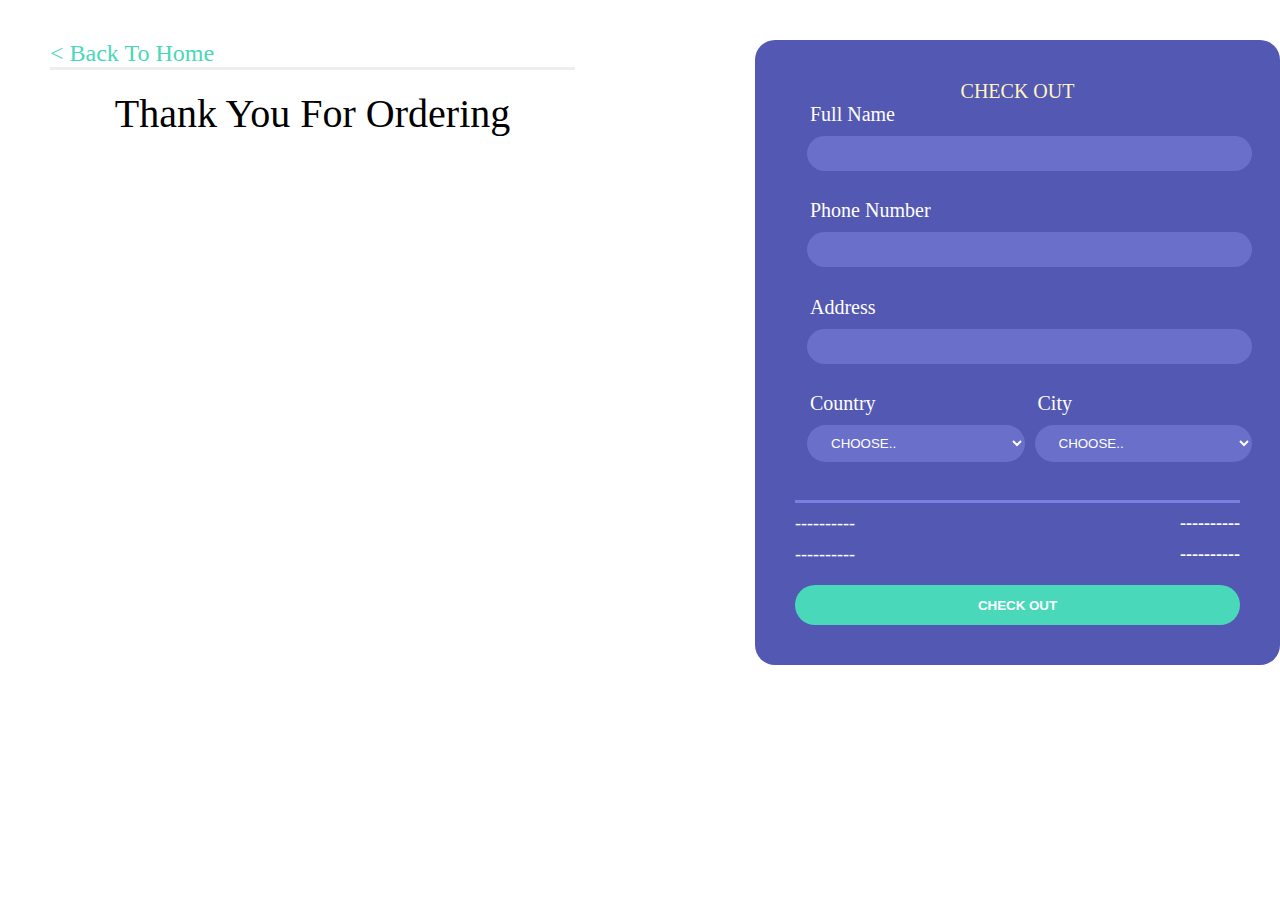
<file: DinoEspresso Web/index.html>
<!DOCTYPE html>
<html lang="en">
<head>
    <meta charset="utf-8">
        <meta name="viewport" content="width=device-width, initial-scale=1.0">
        <link rel="stylesheet" href="style.css" />
        <title>Check Out</title>
        <link
        rel="icon"
        href="./dino img/Web capture_6-8-2023_142615_looka.com.jpeg"
        type="image/x-icon"
      />
</head>
<body>
    <div class="container">
        <div class="checkoutLayout">
               <div class="returnCart">
                    <a id="kk0" href="./Dino Espresso Coffee shop website.html">< Back To Home</a>
                    <h1 id="pp0">Thank You For Ordering</h1>
                    
                </div>
            
             <div class="right">
                <h1>CHECK OUT</h1>
                <div class="form">
                    <div class="group">
                        <label for="">Full Name</label>
                        <input type="text" name="" id="">
                    </div>
                    <div class="group">
                        <label for="">Phone Number</label>
                        <input type="text" name="" id="">
                    </div>
                    <div class="group">
                        <label for="">Address</label>
                        <input type="text" name="" id="">
                    </div>
                    <div class="group">
                        <label for="">Country</label>
                        <select name="" id="">
                            <option value="">Choose..</option>
                            <option value="Myanmar">Myanmar</option>
                        </select>
                    </div>
                    <div class="group">
                        <label for="">City</label>
                        <select name="" id="">
                            <option value="">Choose..</option>
                            <option value="Yangon">Yangon</option>
                        </select>
                    </div>
                </div>
                <div class="return">
                    <div class="row">
                        <div>----------</div>
                        <div class="totalQuantity">----------</div>
                    </div>
                    <div class="row">
                        <div>----------</div>
                        <div class="totalPrice">----------</div>
                    </div>
                </div>
                <button class="buttonCheckout">CHECK OUT</button>
                <a href="./public/success.html"></a>
             </div>
        </div>
    </div>




    <script src="./dino js/script2.js"></script>
</body>
</html>
</file>
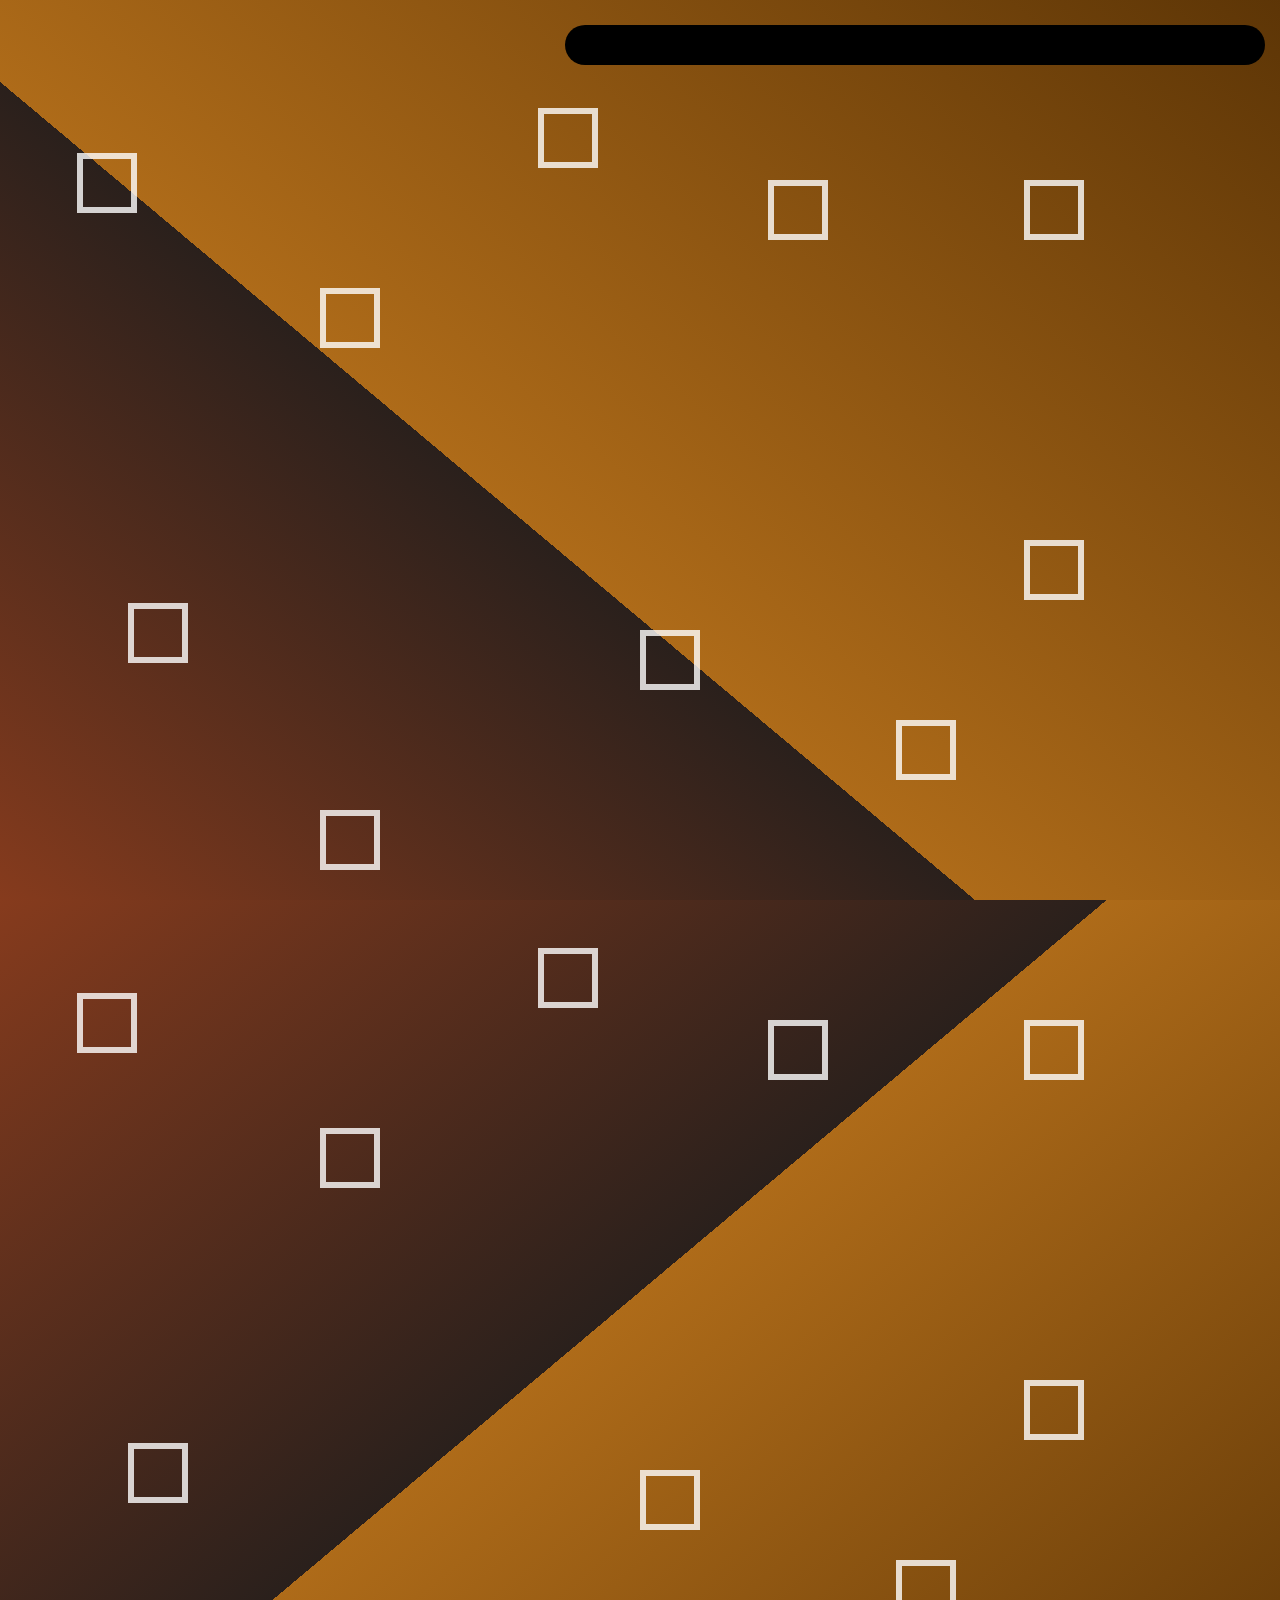
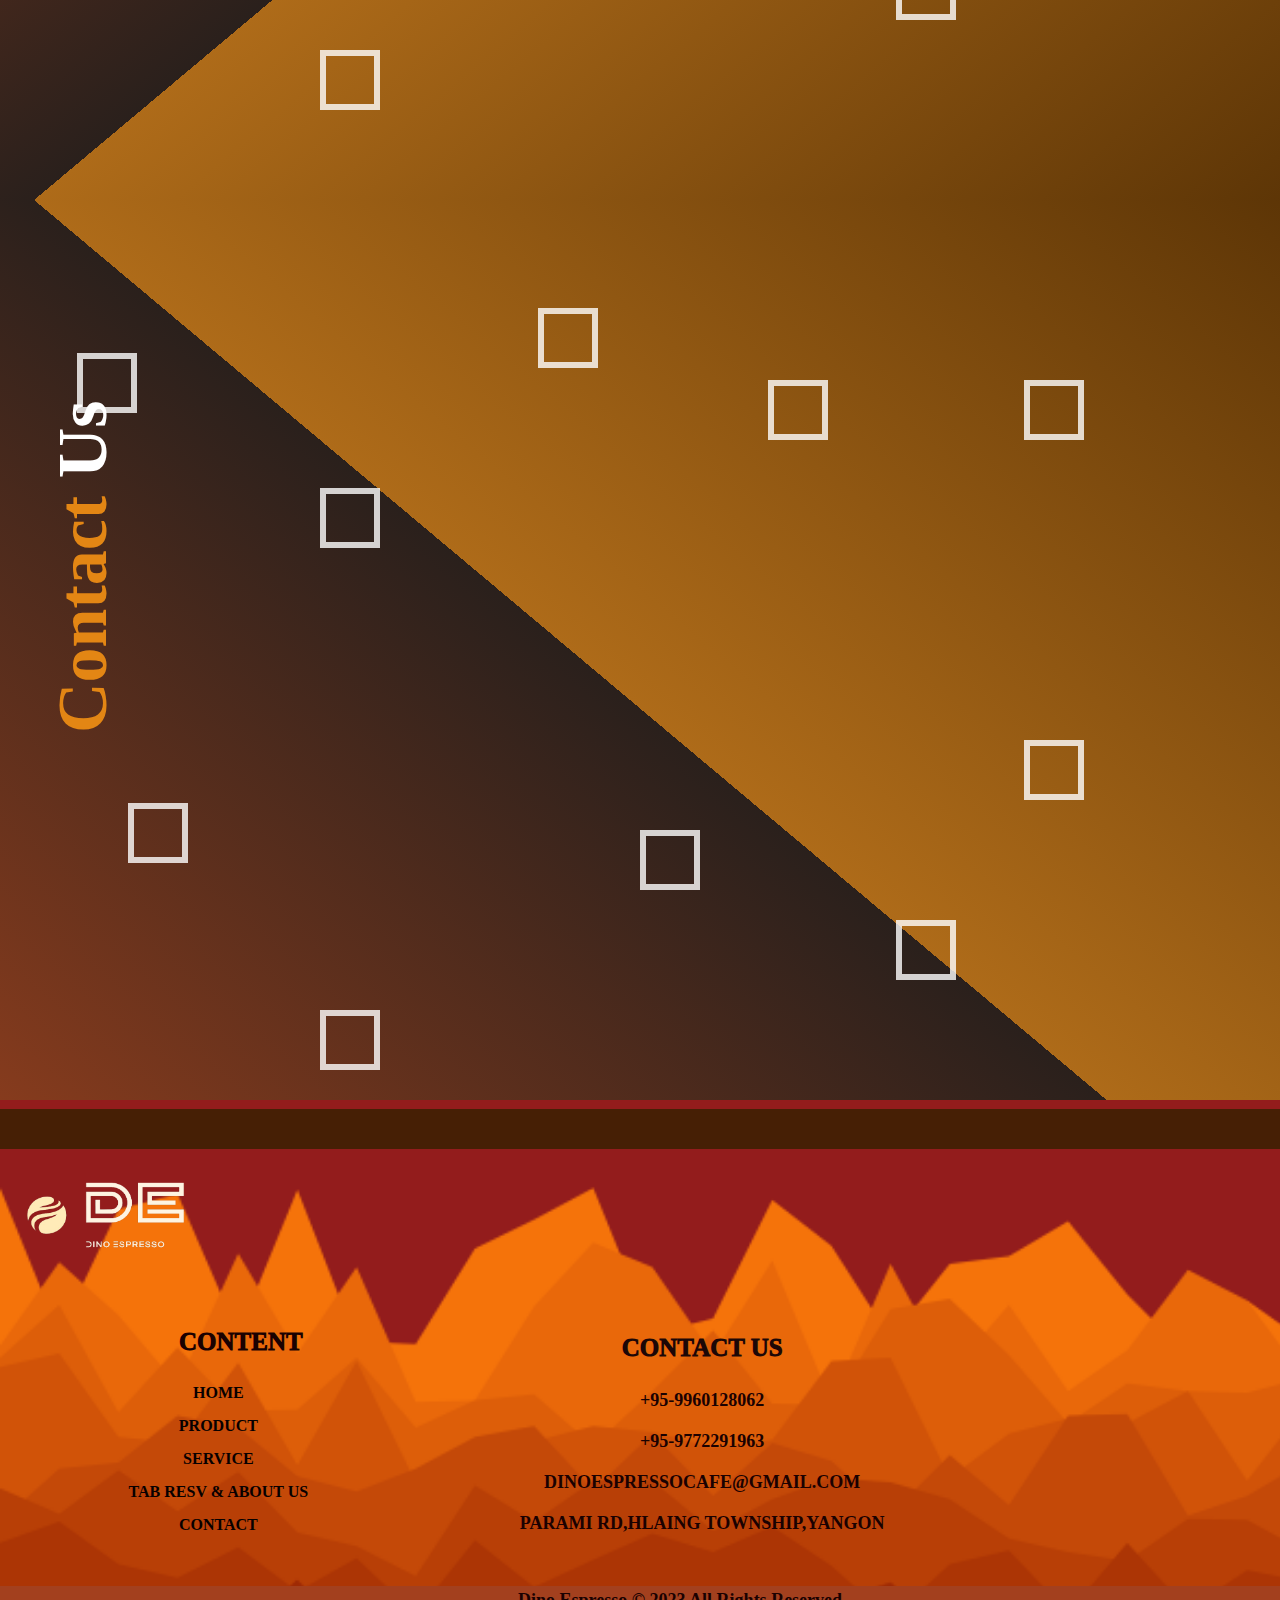
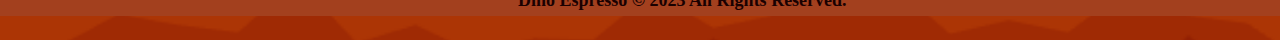
<file: DinoEspresso Web/Dino Espresso Coffee shop website.html>
<!DOCTYPE html>
<html lang="en">
  <head>
    <meta charset="UTF-8" />
    <meta http-equiv="X-UA-Compatible" content="IE=edge" />
    <meta name="viewport" content="width=device-width, initial-scale=1.0" />
    <title>Dino Espresso</title>
    <!-- add icon link -->
    <link
      rel="icon"
      href="./dino img/Web capture_6-8-2023_142615_looka.com.jpeg"
      type="image/x-icon"
    />
    <!-- font awsome cdn link -->
    <link
      rel="stylesheet"
      href="https://cdnjs.cloudflare.com/ajax/libs/font-awesome/6.0.0/css/all.min.css"
    />
    <!-- custom css file link  -->
    <link rel="stylesheet" href="./style.css" />
  </head>
  <body>
    <!-- header section starts -->
    <img class="logom" src="./dino img/logo.png - Copy.png" />
    <header class="header">
      <nav class="navbar">
        <div id="close" class="fas fa-times"></div>

        <a onclick="m();" href="#home" class="nav_item">Home</a>
        <a onclick="mm();" href="./public/index.html" class="nav_item">Product</a>
        <a onclick="mmm();" href="./Product.html" class="nav_item">Menu</a>
        <a onclick="mmmm();" href="#aboutus" class="nav_item">Tab-Reserv & About Us</a>
        <a onclick="mmmmm();"href="#contact" class="nav_item">Contact</a>
        <script src="https://cdn.lordicon.com/bhenfmcm.js"></script>
      </nav>

      <!-- <div class="containerr">
        <header> 
        <div class="shopping">
            <img src="images/shopcart.svg" >
            <span class="totalQuantity">0</span>
          </div>
       </header>
      <div class="listProduct"></div>
    </div> -->
      

      <div id="menu" class="fas fa-bars"></div>
    </header>
    <!-- <div class="card-bod">

  
    <div class="cart">
      <h1>CART</h1>
      <div class="listCart">
         <div class="item">
           <img src="images/produ-1.jpeg">
           <div class="content">
             <div class="name">Product Name</div>
             <div class="price">12000 MMK</div>
           </div>
           <div class="quantity">
              <button>-</button>
              <span class="value">3</span>
              <button>+</button>
           </div>
         </div>
      </div>
      <div class="buttons">
        <div class="close">CLOSE</div>
        <div class="checkout">
          <a href="checkout.html">CHECK OUT</a>
        </div>
      </div>
    </div> 
  </div>-->

    <!-- header section ends -->

    <!-- home section starts -->

    <section class="home" id="home">
      <div class="content">
        <h1 class="title"><span> rise</span> & <span> sip</span></h1>
        <p class="description">
          " It's just not coffee , It's Lifestyle flows like blood in our veins.
          "
        </p>
        <p id="ere">Opening Hour [ 8:00 AM ~ 9:00 PM ] </p>
        
        <br />
        <!-- <a onclick="mm();" href="#product" class="btn">get started</a> -->
      </div>

      <div class="image">
        <img src="./dino img/home.png" data-speed="-3" class="mover" />
      </div>

      <a id="scroll-btn"></a>
      <div class="box">
        <div></div>
        <div></div>
        <div></div>
        <div></div>
        <div></div>
        <div></div>
        <div></div>
        <div></div>
        <div></div>
        <div></div>
      </div>
    </section>

    <!-- home section ends -->

    <!-- Product section starts -->

    <!-- <section class="product" id="product">
      <h1 id="xcc">Recommended <span>Products</span> From <span>Us</span></h1>

      <div class="slider">
        <div class="slide-images">
          <input type="radio" name="slide" id="img1" checked />
          <input type="radio" name="slide" id="img2" />
          <input type="radio" name="slide" id="img3" />
          
            <img src="images/image-01.jpg " class="m1" alt="img1" />
            

            <img src=" images/image-02.jpg" class="m2" alt="img2" />
            

            <img src=" images/image-03.jpg" class="m3" alt="img3" />
            

        </div>
        <div class="dots">
          <label for="img1"></label>
          <label for="img2"></label>
          <label for="img3"></label>
          <script src="https://cdn.lordicon.com/bhenfmcm.js"></script>
        </div>
      </div>
      <div id="arrow">
        <h1 id="arrow-label">
          Click the dots to see products
          <lord-icon
            src="https://cdn.lordicon.com/zmkotitn.json"
            trigger="loop"
            delay="100"
            colors="primary:#ffffff"
            style="width: 40px; height: 40px"
            id="arrowm"
          >
          </lord-icon>
        </h1>
      </div>
       
      <div class="avsd">
        <div>
          <img id="oop" src="images/produ-1.jpeg">
          <button id="btnio">12000-MMK<br>[ Add to Cart ]</button>
        </div>
        <div>  
          <img id="oop" src="images/produ-2.jpeg">
          <button id="btnio">9500-MMK<br>[ Add to Cart ]</button>
        </div>
        <div> 
          <img id="oop" src="images/produ-7.jpeg">
          <button id="btnio">11500-MMK<br>[ Add to Cart ]</button>
        </div>
      </div>

      <div class="avsd2">   
        <div> 
          <img id="oop2" src="images/produ-4.jpeg">
          <button id="btnio">8500-MMK<br>[ Add to Cart ]</button>
        </div>
        <div>
          <img id="oop2" src="images/produ-5.jpeg">
          <button id="btnio">11500-MMK<br>[ Add to Cart ]</button>
        </div>
        <div>
          <img id="oop2" src="images/produ-6.jpeg">
          <button id="btnio">10000-MMK<br>[ Add to Cart ]</button>
        </div>
      </div>


      <div class="box2">
        <div></div>
        <div></div>
        <div></div>
        <div></div>
        <div></div>
        <div></div>
        <div></div>
        <div></div>
        <div></div>
        <div></div>
      </div>


  

    </section> -->

    <!-- Product section ends -->

    <!-- Menu section starts -->
<!-- 
    <section class="menuf" id="menuf">

      <h1 id="mana"><span>Dino </span>Espresso's<span> Menu</span></h1>
      

      <div class="mana-co1">
      <div id="qq1"><img src="images/americano.png" height="100px" weight="100px"> <p id="mana-info"> ----- Americano <span id="avv">[ 3500mmk ]</span></p><button id="kll">Add to cart</button></div>
      <div id="qq2"><img src= "images/latte-macchiato.png" height="100px" weight="100px"><p id="mana-info">----- Latte <span id="avv">[ 3700mmk ]</span></p><button id="kll">Add to cart</button></div>
      <div id="qq3"><img src="images/espresso.png" height="100px" weight="100px"><p id="mana-info"> ----- Espresso <span id="avv">[ 3200mmk ]</span></p><button id="kll">Add to cart</button></div>
      <div id="qq4"><img src="images/tea-cup.png" height="100px" weight="100px"><p id="mana-info"> ----- Tea <span id="avv">[ 2000mmk ]</span></p><button id="kll">Add to cart</button></div>
      <div id="qq5"><img src="images/ice-coffee.png" height="100px" weight="100px"><p id="mana-info"> ----- Iced Coffee <span id="avv">[ 2500mmk ]</span></p><button id="kll">Add to cart</button></div>
      </div>
      <div class="mana-co2">
      <div id="qq6"><button id="kll">Add to cart</button><p id="mana-info"><span id="avv">[ 4000mmk ] </span>Irish Coffee ----- </p><img src="images/irish-coffee.png" height="100px" weight="100px"></div>
      <div id="qq7"><button id="kll">Add to cart</button><p id="mana-info"><span id="avv">[ 3500mmk ] </span>Cuppuccino ----- </p>  <img src="images/cappuccino.png" height="100px" weight="100px"></div>
      <div id="qq8"><button id="kll">Add to cart</button><p id="mana-info"><span id="avv">[ 3700mmk ] </span>Frappe ----- </p>      <img src= "images/frappe.png" height="100px" weight="100px"></div>
      <div id="qq9"><button id="kll">Add to cart</button><p id="mana-info"><span id="avv">[ 3000mmk ] </span>Smoothie ----- </p>    <img src="images/smoothie.png"  height="100px" weight="100px"></div>
      <div id="qq10"><button id="kll">Add to cart</button><p id="mana-info"><span id="avv">[ 3500mmk ] </span>Mocha ----- </p>      <img src="images/mocha.png"  height="100px" weight="100px"></div>
      </div>


      

      <div class="box3">
        <div></div>
        <div></div>
        <div></div>
        <div></div>
        <div></div>
        <div></div>
        <div></div>
        <div></div>
        <div></div>
        <div></div>
      </div>
    </section> -->

    <!--Menu section ends-->
  
      
    <!--About us section starts-->

    <secton class="aboutus" id="aboutus">
        
        <h2 id="bruh"><span>An</span> Interesting Story <span>About Us</span> </h2>
        <div class="stre">
        <h3 id="bkb">Background</h3><br>

        <p id="story">Dino Espresso is a chained premium coffee shop.<br><br>
          It supplies quality products and provide excellent service to its customers, and is steered by dedicated team to continuously achieve the organizational Vision and Mission.
        </p><br><br><br>

        <h3 id="bkb">Vision</h3><br>
        <p id="story">To position ourselves as a premier coffee shop chain with a global presence</p><br><br><br>

        <h3 id="bkb">Mission</h3><br>
        <p id="story">To continuously grow through innovation and dedication to excellence. Dino Espersso is committed to always deliver a premium cafe experience.</p>
       </div>
        <img id="bro" src="./dino img/Coffee shop-bro.png" height="400px" width="400px">


        <h1 id="monoco">Book a table</h1>
        <div id="container">
        <form id="alll">
        <div id="n1">
          &nbsp;&nbsp;&nbsp;No of Guests:
          <select value="no">
          <option value="no1"> 1</option>
          <option value="no1"> 2</option>
          <option value="no1"> 3</option>
          <option value="no1"> 4</option>
          <option value="no1"> 6</option>
          <option value="no1"> 8</option>
          <option value="no1"> 10</option></select>
          <select value="Select Hour">
          <option value="no1">8:00  am</option>
          <option value="no1">9:00  am</option>
          <option value="no1">10:00 am</option>
          <option value="no1">11:00 am</option>  
          <option value="no1">12:00 am</option>
          <option value="no1">1:00  pm</option>
          <option value="no1">2:00  pm</option>
          <option value="no1">3:00  pm</option>
          <option value="no1">4:00  pm</option>
          <option value="no1">5:00  pm</option>
          <option value="no1">6:00  pm</option>  
          <option value="no1">7:00  pm</option>
          <option value="no1">8:00  pm</option>
          <option value="no1">9:00  pm</option>
        </select>
        </div>
        <div id="n2">
          <input type="text" placeholder=" First Name -" >&nbsp;&nbsp;
          <input type="text" placeholder=" Last Name -" >
        </div>
        <div id="n3">
          <input type="email" name="email1" id="em1" placeholder=" Email -" required>&nbsp;&nbsp;
           
          <input type="date" name="myDate" id="myDate" placeholder="Choose a date">
          
        </div>
        <div id="n4">
          <input type="tel" name="tel1" id="te1" required placeholder=" Ph no -">
          <i class='bx bx-mobile'></i>
          <br><br>
          <textarea name="area3" id="area1" rows="5" cols="20" placeholder=" Any Special Requests -"></textarea><br>
          <div id="n6">
          <input type="submit" value=" RESERVE " id="lll">
          </div>
        </div>
        </form>
        </div>
        


      <div class="box2">
        <div></div>
        <div></div>
        <div></div>
        <div></div>
        <div></div>
        <div></div>
        <div></div>
        <div></div>
        <div></div>
        <div></div>
      </div>




    </secton>

    <!-- About Us section ends -->

    <!--Contact section starts-->
    
    <section class="contact" id="contact">


    <h1 id="cvsf">Contact <span>Us</span></h1>


    <div class="box3">
      <div></div>
      <div></div>
      <div></div>
      <div></div>
      <div></div>
      <div></div>
      <div></div>
      <div></div>
      <div></div>
      <div></div>
    </div>
    
    <iframe src="https://www.google.com/maps/embed?pb=!1m18!1m12!1m3!1d47742112.62850609!2d58.29646145!3d43.
              084603200000004!2m3!1f0!2f0!3f0!3m2!1i1024!2i768!4f13.1!3m3!1m2!1s0x30c1936f625d4ba7%3A0x9676670831769962!2sUniversity%20of%20Information%20Technology(UIT)
              !5e0!3m2!1sen!2smm!4v1693005837073!5m2!1sen!2smm" width="600" height="450" style="border:0;"
               allowfullscreen="" loading="lazy" referrerpolicy="no-referrer-when-downgrade" id="mapx"></iframe>

               <div id="numv">
                    <h2>CONATACT RIGHT NOW</h2>
                    <ul>
                      <li><script src="https://cdn.lordicon.com/bhenfmcm.js"></script>
                        <lord-icon id="mcon"
                            src="https://cdn.lordicon.com/avkeowsl.json"
                            trigger="loop"
                            delay="100"
                            colors="primary:#f9c9c0,secondary:#ebe6ef"
                            style="width:50px;height:50px">
                        </lord-icon><a id="ccf" href="tel:+95 099 60128062 ">+95-09960128062</a></li>
                      <li><script src="https://cdn.lordicon.com/bhenfmcm.js"></script>
                        <lord-icon id="mcon"
                            src="https://cdn.lordicon.com/avkeowsl.json"
                            trigger="loop"
                            delay="100"
                            colors="primary:#f9c9c0,secondary:#ebe6ef"
                            style="width:50px;height:50px">
                        </lord-icon><a id="ccf" href="tel:+95 097 2291963 ">+95-09772291963</a></li>
                      <li><script src="https://cdn.lordicon.com/bhenfmcm.js"></script>
                        <lord-icon id="mcon"
                            src="https://cdn.lordicon.com/iepbfivp.json"
                            trigger="loop"
                            delay="100"
                            colors="primary:#121331,secondary:#4bb3fd,tertiary:#ebe6ef"
                            style="width:50px;height:50px">
                        </lord-icon><a id="ccf" href="mailto:Dinoespressocafe@gmail.com ">DinoEspressoCafe@gmail.com</a></li>
                      <li><script src="https://cdn.lordicon.com/bhenfmcm.js"></script>
                        <lord-icon id="mcon"
                            src="https://cdn.lordicon.com/oaflahpk.json"
                            trigger="loop"
                            delay="100"
                            colors="primary:#4bb3fd"
                            style="width:50px;height:50px">
                        </lord-icon><p id="ccf2">Parami Rd,Hlaing Township,Yangon</p></li>
                    </ul>

               </div>


    
                <form id="form-mai" action="mailto:Dinoespressocafe@gmail.com">

                  <input type="email" name="email1"  id="mkj" placeholder=" Email -" required ><br>
                  <textarea name="area" id="area" rows="10" cols="80" placeholder=" Message -"></textarea>
                  <input type="submit" value=" FEEDBACk " id="mkj2">
                        
                </form>
            


  </section>
    <!--contact section ends-->

    <!--footer section starts-->
        
  <footer class="footer">

      <div class="rect"></div>
       
      <a href="#home"><img src="./dino img/logo.png - Copy.png" id="carl"></a>
       
      <div class="social-med"> 
      <p>Social Media</p><br>
      <a href="https://www.facebook.com"><img src="./dino img/facebook (1).png"></a> 
      <a href="https://www.instagram.com"><img src="./dino img/instagram.png"></a>
      <a href="https://www.twitter.com"><img src="./dino img/twitter.png"></a>
      </div>

      <div class="foot">
        <p>Dino Espresso &copy; 2023 All rights reserved.</p>
      </div>
      
      <div id="foot-s">
      <p id="foot-title">CONTENT</p>
      <ul>
         <li>
          <a href="#home">HOME</a>
         </li>
         <li>
          <a href="./public/index.html">PRODUCT</a>
         </li>
         <li>
          <a href="./Product.html">SERVICE</a>
         </li>
         <li>
          <a href="#aboutus">TAB RESV & ABOUT US</a>
         </li>
         <li>
          <a href="#contact">CONTACT</a>
         </li>

      </ul>
     </div>
    <div id="numvbb">
      <p id="foot-title2">CONTACT US</p>
      <ul>
        <li><a href="tel:+95 996 012 8062 ">+95-9960128062</a></li>
        <li><a href="tel:+95 977 229 1963 ">+95-9772291963</a></li>
        <li><a href="mailto:Dinoespressocafe@gmail.com ">DINOESPRESSOCAFE@GMAIL.COM</a></li>
        <li><p>PARAMI RD,HLAING TOWNSHIP,YANGON</p></li>
      </ul>

     </div> 
      
  </footer>
    <!--footer section ends-->


    <!-- GSAP CDN Link -->
    <script src="https://cdnjs.cloudflare.com/ajax/libs/gsap/3.5.1/gsap.min.js"></script>

    <!-- Custom js file -->
    <script src="./dino js/script.js"></script>
  </body>
</html>
</file>
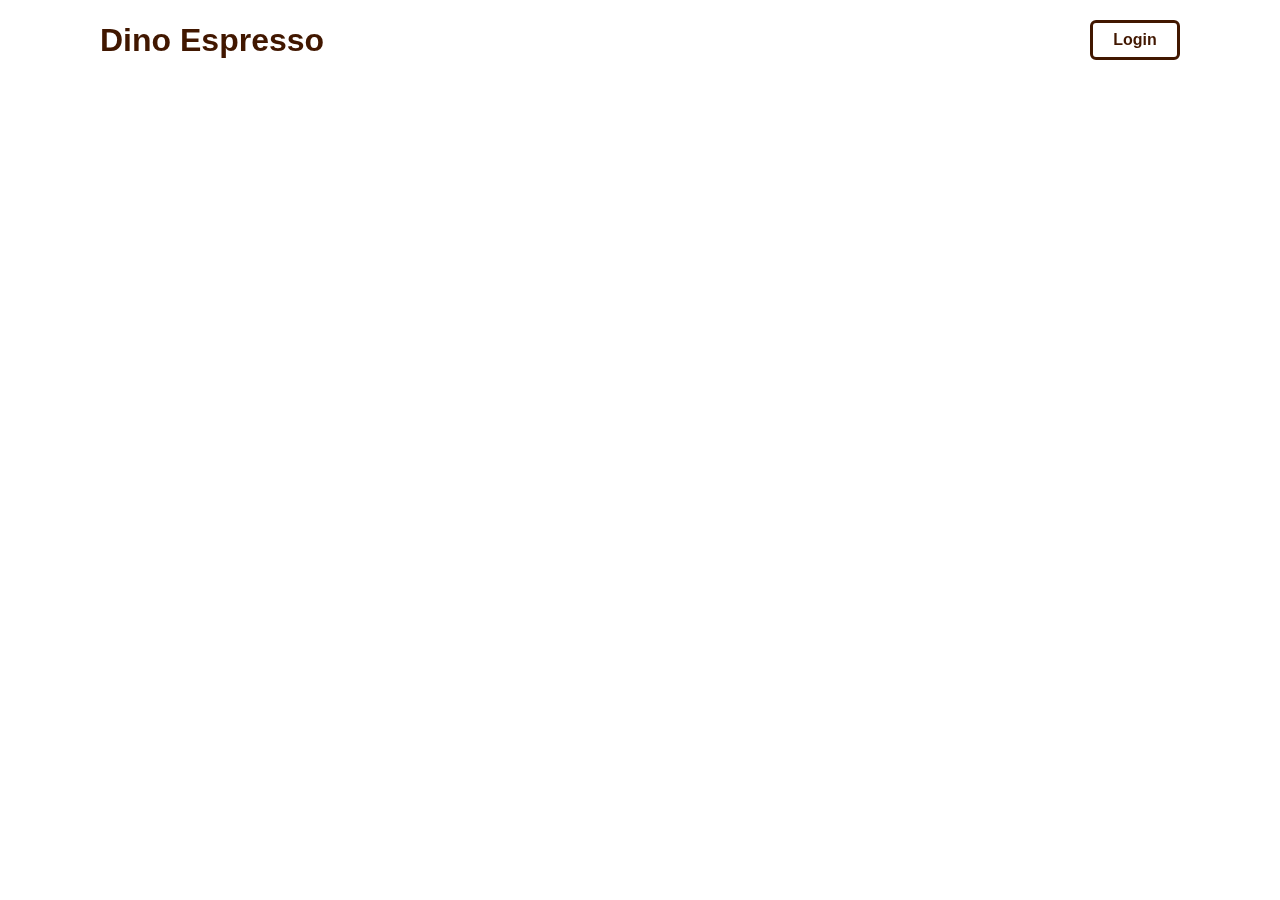
<file: DinoEspresso Web/CoffeeLogin/Coffee.html>
<!DOCTYPE html>
<html lang="en">
<head>
    <meta charset="UTF-8">
    <meta name="viewport" content="width=device-width, initial-scale=1.0">
    <link rel="stylesheet" href="https://cdnjs.cloudflare.com/ajax/libs/font-awesome/6.4.0/css/all.min.css" 
        integrity="sha512-iecdLmaskl7CVkqkXNQ/ZH/XLlvWZOJyj7Yy7tcenmpD1ypASozpmT/E0iPtmFIB46ZmdtAc9eNBvH0H/ZpiBw==" 
        crossorigin="anonymous" referrerpolicy="no-referrer" />
    <link rel="stylesheet" href="text.css">
    <title>Login & Registeration</title>
</head>
<body>
    <header>
        <h2 class="logo">Dino Espresso</h2>
        <nav class="navigation">
            <button class="login">Login</button>
        </nav>
    </header>

    <div class="wrapper">
        <span class="icon-close">
            <i class="fa-solid fa-xmark"></i>
        </span>
        <div class="form-box login">
            <h2>Login</h2>
            <form action="../AfterLoginSignup/home.html" class="sign-in-form" id="loginForm">
                <div class="input-box">
                    <span class="icon"><i class="fa-solid fa-user"></i></span>
                    <input type="text" id="username1" autocomplete="off" required>
                    <label for="">Username</label>
                </div>
                <div class="input-box">
                    
                    <input type="password" id="PasswordField" autocomplete="off" required>
                    <label for="">Password</label>
                    <span class="toggle-icon" id="toggleIcon">
                        <i class="fas fa-eye-slash" id="ShowIcon"></i>
                        <i class="fas fa-eye" id="HideIcon"></i>
                    </span>
                </div>
                
                <input type="submit" value="Login" class="btn">
                <div class="login-register">
                    <p>Don't have an account?<a href="#" class="register-link">Register</a></p>
                </div>
            </form>
        </div>

        <div class="form-box register">
            <h2>Registration</h2>
            <form action="#loginForm" class="sign-up-form" id="registrationForm">
                <div class="input-box">
                    <span class="icon"><i class="fa-solid fa-user"></i></span>
                    <input type="text" id="username" autocomplete="off" required>
                    <label for="">Username</label>
                </div>
                <div class="input-box">
                    <span class="icon"><i class="fa-solid fa-envelope"></i></span>
                    <input type="email" id="email" autocomplete="off" required>
                    <label for="">Email</label>
                </div>
                <div class="input-box">
                    
                    <input type="password" id="passwordField" autocomplete="off" required>
                    <label for="">Password</label>
                    <span class="toggle-icon" id="toggleIcon">
                        <i class="fas fa-eye-slash" id="showIcon"></i>
                        <i class="fas fa-eye" id="hideIcon"></i>
                    </span>
                </div>
                
                
                <input type="submit" value="Register" class="btn">
                <div class="login-register">
                    <p>Already have an account?<a href="#" class="login-link">Login</a></p>
                </div>
            </form>
        </div>
    </div>
    <script src="text.js"></script>
</body>
</html>
</file>
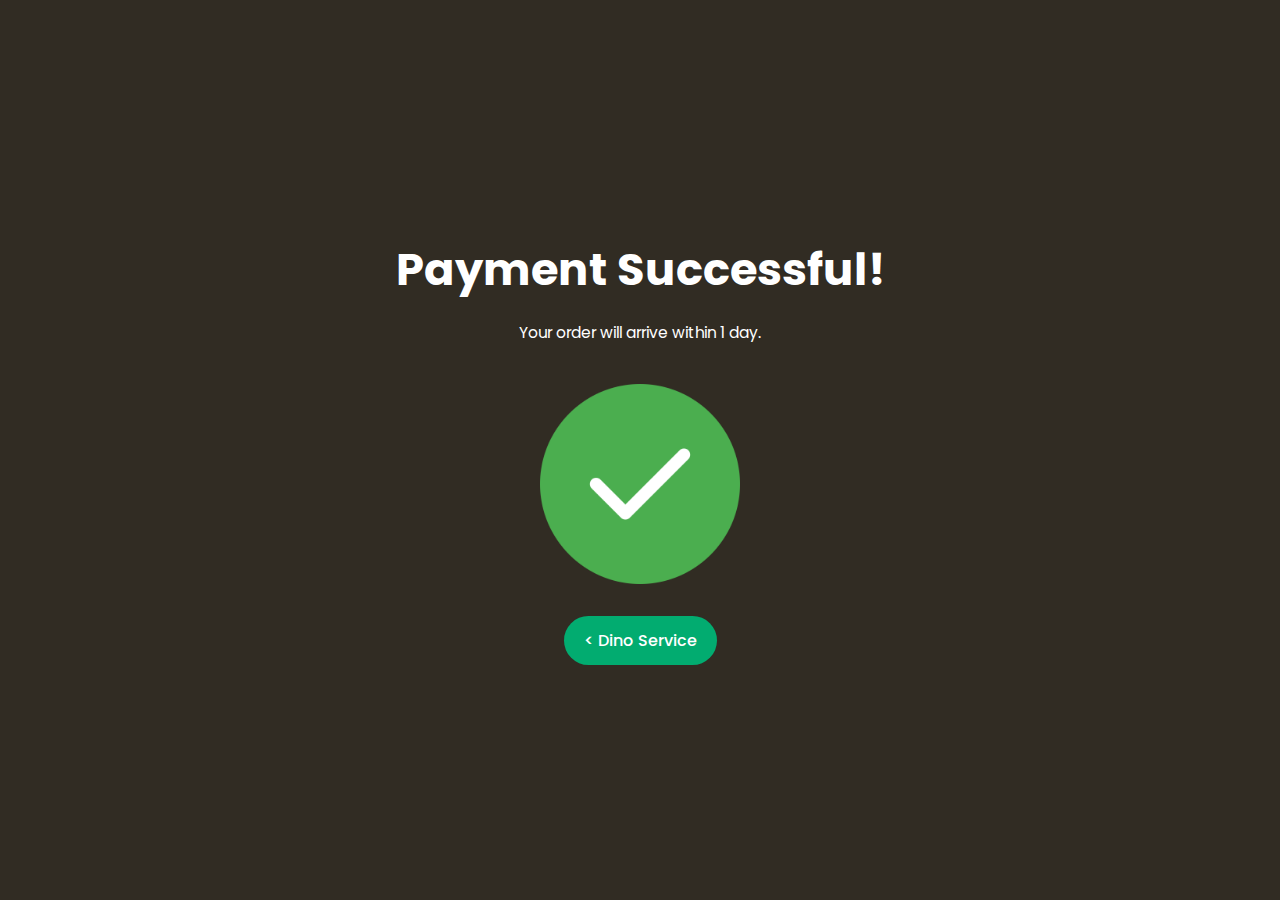
<file: DinoEspresso Web/public/success.html>
<!DOCTYPE html>
<html lang="en">
<head>
    <meta charset="UTF-8">
    <meta name="viewport" content="width=device-width, initial-scale=1.0">
    <title>Success Payment</title>
    <link rel="stylesheet" href="./css/style.css">
</head>
<body>
    <div class="sc-container">
        <h1>Payment Successful!</h1>
        <p>Your order will arrive within 1 day.</p>
        <img src="./../dino img/success.png" alt="">
        <a href="./../Product.html" class="sc-btn">< Dino Service</a>
    </div>
</body>
</html>
</file>
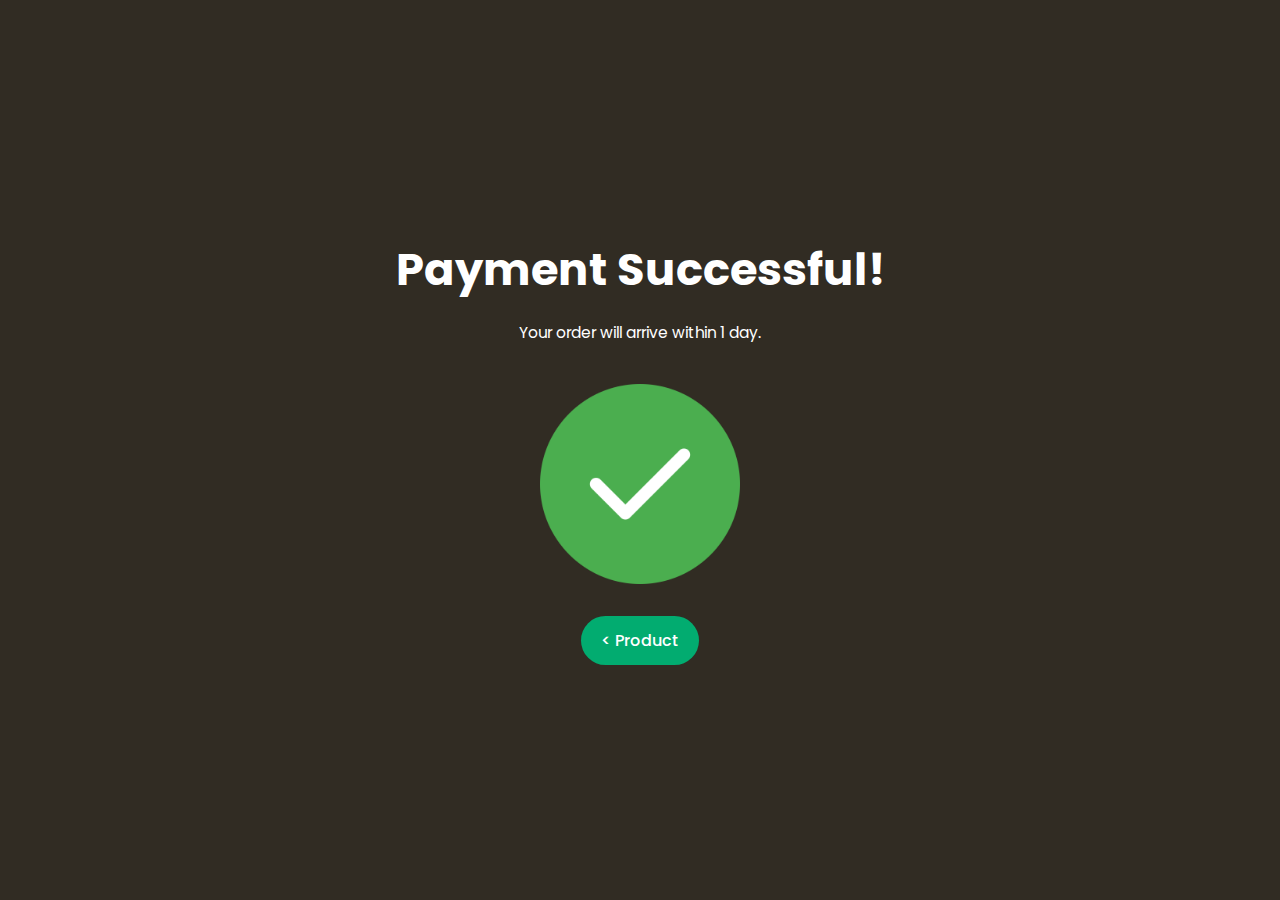
<file: DinoEspresso Web/public/sucess2.html>
<!DOCTYPE html>
<html lang="en">
<head>
    <meta charset="UTF-8">
    <meta name="viewport" content="width=device-width, initial-scale=1.0">
    <title>Success Payment</title>
    <link rel="stylesheet" href="./css/style.css">
</head>
<body>
    <div class="sc-container">
        <h1>Payment Successful!</h1>
        <p>Your order will arrive within 1 day.</p>
        <img src="./../dino img/success.png" alt="">
        <a href="./index.html" class="sc-btn">< Product</a>
    </div>
</body>
</html>
</file>
<file: DinoEspresso Web/style.css>
@import url("https://fonts.googleapis.com/css2?family=Nunito:wght@200;300;400;600;700&display=swap");

* {
 
  margin: 0;
  padding: 0;
  box-sizing: border-box;
  text-decoration: none;
  text-transform: capitalize;
  transition: 0.2s linear;
}

section{
  display: block;
}

html {
  font-size: 62.5%;
  scroll-behavior: smooth;
  display:flex;
  flex-wrap: wrap;
  
}

section {
  padding: 2rem 9%;
}

/* header */

.header {
  position: fixed;
  top: 25px;

  right: 0;
  display: flex;
  align-items: center;
  justify-content: space-between;
  padding: 2rem 9%;
  z-index: 2;
}

.logom {
  height: 12rem;
  position: absolute;
  margin: 15px 0 0 40px;
}

.header .navbar #close {
  display: none;
  position: absolute;
  top: 4rem;
  right: 2rem;
  cursor: pointer;
  font-size: 3rem;
  color: #fff;
}

.header .navbar{
  margin-right: -100px;
  height: 40px;
  margin-top: -20px;
  background-color: #000;
  justify-content: center;
  text-align: center;
  padding-top: 4px;
  width: 700px;
  border-radius: 5pc;
  padding-left: 2pc;
}

.header .navbar a {
  font-size: 23px;
  margin-right: 3rem;
  color: #fff;
}

.header .navbar a:hover {
  color: #d3ad7f;
}

.header #menu {
  display: none;
  cursor: pointer;
  font-size: 2.5rem;
  color: #fff;
}

/* ends */

/* cart part */



.containerr{
  width:1200px;
  margin:auto;
  max-width: 90%;
  transition: 0.5s;
}


header{
  display: flex;
  align-items: center;
  justify-content: space-between;
}

header h1{
  color: #000;
  font-size: 3rem;
  width: 20px;
}

header .iconCart{

  position: relative;

}

header .iconCart img{
  width: 45px;
  cursor: pointer;
  margin-left: 1250px;
  margin-top: 30px;
}

header .totalQuantity{
  background-color: red;
  border-radius: 50%;
  position: absolute;
  font-size: 1.5rem;
  width: 28px;
  height: 28px;
  color: #fff;
  top: 28%;
  left: 98%;
  font-weight: bold;
  display: flex;
  justify-content: center;
  align-items: center;
  transform: translateX(20px);
}


#aaaq{
  color: #000;
  margin-top: 30px;
  font-size:5rem ;
  padding-bottom: 40px;
}

.listProduct{
  display: grid;
  grid-template-columns: repeat(3,1fr);
  gap: 20px;
}

.listProduct .item img{
  width: 100%;
  border-radius: 10px;
  box-shadow: 0 20px 20px;
  width: 200px;
  border: 3px solid #000;
}

.listProduct .item h2{
  font-weight: 700;
  font-size: 2.4rem;
  padding-top: 20px;
}

.listProduct .item .price{
  font-size: 1.9rem;
  padding-top: 10px;
}

.listProduct .item {
  position: relative;
}

.listProduct .item button{
  position: absolute;
  top:-10%;
  left: 50%;
  background-color: #e6572c;
  color: #fff;
  width: 50%;
  border: none;
  padding: 20px 30px;
  box-shadow: 0 10px 50px #000;
  cursor: pointer;
  transform: translateX(-90%) translateY(100px);
  opacity: 0;
  
}

.listProduct .item button:hover{
  transition: 0.5s;
  opacity: 1;

}


.cart{
  color: #FFF;
  position: fixed;
  top: 0;
  right: -100%;
  width: 400px;
  height: 100vh;
  background:#0e0f11;
  display: grid;
  grid-template-rows: 50px 1fr 50px;
  gap: 20px;
  transition: right 0.8s;
  z-index: 9999;

}

.cart h1{
  color: #e8bc0e;
  padding: 20px;
  margin: 0;
}

.cart .listCart .item{
   display: grid;
   grid-template-columns: 50px 1fr 70px;
   align-items: center;
   gap: 20px;
   margin-bottom: 20px;
}

.cart .listCart img{
  width: 160%;
  height: 50px;
  object-fit: cover;
  border-radius: 10px;
}

.cart .listCart .item .name{
  font-weight: bold;
  padding-bottom: 8px;
  font-size: 2rem;
}

.cart .listCart .item .price{
  font-size: 1.3rem;
}

.cart .listCart .item .content{
      margin-left: 40px;
}

.cart .listCart .item .quantity{
  display: flex;
  justify-content: end;
  align-items: center;
}

.cart .listCart .item .quantity button{
      width: 30px;
}

.cart .listCart .item span{
  display: block;
  width: 50px;
  text-align: center;
}

.cart .listCart{
  padding: 20px;
  overflow: auto;
}

.cart .listCart::-webkit-scrollbar{
    width: 0;

}

.cart .buttons{
  display: grid;
  grid-template-columns: repeat(2,1fr);
  text-align: center;
}

.cart .buttons div{
  background:#000 ;
  display: flex;
  justify-content: center;
  align-items: center;
  font-weight: bold;
  cursor: pointer;

}

.cart .buttons a{
  color: #FFF;
 
}

.cart .buttons .close{
  font-size: 2rem;
}

.cart .buttons .checkout{
  background: #e8bc0e;
  font-size: 2.3rem;
}



/*page Check out*/

.checkoutLayout{
    display: grid;
    grid-template-columns: repeat(2,1fr);
    gap: 180px;
    margin-top: 40px;
    margin-left: 50px;

}

.checkoutLayout .right{
   background-color: #5358b3;
   border-radius: 20px;
   padding: 40px;
   color: #fff;
}



.checkoutLayout .right .form{
  display: grid;
  grid-template-columns: repeat(2,1fr);
  gap: 10px;
  border-bottom: 3px solid #7a7fe2;
  padding-bottom: 20px;
  height: 400px;
}

.checkoutLayout .form .group:nth-child(-n+3){
  grid-column-start: 1;
  grid-column-end: 3;

}

.checkoutLayout .form input,
.checkoutLayout .form select{
      width: 100%;padding: 10px 20px;
      box-sizing: border-box;
      border-radius: 20px;
      margin-top: 10px;
      border: none;
      background-color: #6a6fc9;
      color: #fff;
}



#kk0{
 
  font-size: 2.4rem;
  color: #49d8b9;
  
}

#pp0{
  color: #000;
  font-size: 4rem;

}

#yyy{
  font-size: 3rem;
  color: #49d8b9;
}

.group label{
  font-size: 2rem;
  padding-left: 15px;
}


.checkoutLayout .row{
  display: flex;
  justify-content: space-between;
  align-items: center;
  margin-top: 10px;
  font-size: large;
}

.checkoutLayout .row div:nth-child(2){
  font-weight: bold;
  font-size: large;
}

.buttonCheckout{
  width: 100%;
  height: 40px;
  border: none;
  border-radius: 20px;
  margin-top: 20px;
  font-weight: bold;
  color: #fff;
  background-color: #49d8b9;
  cursor: pointer;
}

.returnCart h1{
  border-top: 3px solid #eee ;
  padding: 20px 0;
}

.returnCart .list .item img{
  height:80px ;
}

.returnCart .item{
  display: grid;
  grid-template-columns: 175px 1fr 60px 100px;
  align-items: center;
  gap: 20px;
  margin-bottom: 30px;
  height: 90px;
  padding: 0 10px;
  box-shadow: 0 10px 20px #555;
  
}

.returnCart .item .name,
.returnCart .item .returnPrice{
  font-size: large;
  font-weight: bold;

}

















/* ends */


/* home */

.home {
  display: flex;
  flex-wrap: wrap;
  gap: 1.5rem;
  min-height: 100vh;
  align-items: center;
  justify-content: center;
  background-image: linear-gradient(
    220deg,
    #583205,
    #ae6b19 60%,
    #2a201c 60%,
    #863b1d
  );
}

.home .content {
  flex: 1 1 40rem;
  padding-top: 6.5rem;
}

.home .content .title {
  font-size: 6rem;
  color: #fff;
  text-transform: uppercase;
}

.home .content .title span {
  text-transform: uppercase;
  color: #d3ad7f;
}

.title{
  margin-left: -300px;
}

.home .content .description {
  font-size: 2rem;
  font-weight: lighter;
  line-height: 0.8;
  padding: 1 rem 0;
  color: #fff;
}

.home .content .btn {
  margin-top: 1 rem;
  display: inline-block;
  padding: 0.9rem 3rem;
  font-size: 1.7rem;
  color: #fff;
  background: #d3ad7f;
  cursor: pointer;
  border-radius: 8px;
}

.home .content .btn:hover {
  letter-spacing: 0.2rem;
}

.home .image {
  flex: 1 1 40rem;
}

.home .image img {
  width: 100%;
  object-fit: contain;
}


#ere{
  text-transform: uppercase;
  font-size: 2rem;
  color: #ae6b19;
  font-weight: 800;
  margin-top: 7px;
  margin-left: 6px;
}

a#scroll-btn {
  position: absolute;
  height: 80px;
  width: 50px;
  border: 0.5em solid #ffaa00;
  margin: auto;
  left: 0;
  right: 0;
  bottom: 6.25em;
  border-radius: 3em;
}

a#scroll-btn:before {
  position: absolute;
  content: "";
  margin: auto;
  left: 0;
  right: 0;
  top: 1.2em;
  height: 1.2em;
  width: 1.2em;
  background-color: #ffaa00;
  border-radius: 50%;
  animation: move-down 2s infinite;
}

@keyframes move-down {
  80% {
    opacity: 0.5;
  }
  100% {
    transform: translateY(3.8em);
    opacity: 0;
  }
}

a#scroll-btn::after {
  position: absolute;
  content: "SCROLL DOWN";
  width: 12em;
  display: block;
  width: 12em;
  text-align: center;
  left: -4.2em;
  bottom: -2.5em;
  font-size: 1.6em;
  color: #ffaa00;
  letter-spacing: 3px;
  font-weight: 600;
}

.box div {
  position: absolute;
  width: 60px;
  height: 60px;
  background-color: transparent;
  border: 6px solid rgba(255, 255, 255, 0.8);
}

.box div:nth-child(1) {
  top: 12%;
  left: 42%;
  animation: animate 10s linear infinite;
}

.box div:nth-child(2) {
  top: 70%;
  left: 50%;
  animation: animate 7s linear infinite;
}
.box div:nth-child(3) {
  top: 17%;
  left: 6%;
  animation: animate 9s linear infinite;
}
.box div:nth-child(4) {
  top: 20%;
  left: 60%;
  animation: animate 10s linear infinite;
}
.box div:nth-child(5) {
  top: 67%;
  left: 10%;
  animation: animate 6s linear infinite;
}
.box div:nth-child(6) {
  top: 80%;
  left: 70%;
  animation: animate 12s linear infinite;
}
.box div:nth-child(7) {
  top: 60%;
  left: 80%;
  animation: animate 15s linear infinite;
}

.box div:nth-child(8) {
  top: 32%;
  left: 25%;
  animation: animate 16s linear infinite;
}
.box div:nth-child(9) {
  top: 90%;
  left: 25%;
  animation: animate 9s linear infinite;
}
.box div:nth-child(10) {
  top: 20%;
  left: 80%;
  animation: animate 5s linear infinite;
}

@keyframes animate {
  0% {
    transform: scale(0) translateY(0) rotate(0);
    opacity: 1;
  }
  100% {
    transform: scale(1.3) translateY(-90px) rotate(360deg);
    opacity: 0;
  }
}

/* ends */

/* Product */

.product {
  display: flex;
  flex-wrap: wrap;
  gap: 1.5rem;
  min-height: 100vh;
  align-items: center;
  justify-content: flex-start;
  background-image: linear-gradient(
    -220deg,
    #863b1d,
    #2a201c 40%,
    #ae6b19 40%,
    #583205
  );
}

.avsd{
  margin-right: 200px;
  column-gap: 30px;
  width: 550px;
  display: flex;
  margin-top:-100px ;

}


#btnio{
  font-size: 1.6rem;
  background-color: #000000;
  width: 100%;
  color:#fff;
  cursor: pointer;
  font-family: 'Franklin Gothic Medium', 'Arial Narrow', Arial, sans-serif;
  padding-bottom: 5px;
  padding-top: 5px;
  
}

#btnio:hover{
  color: #ab7c46;
}

.avsd2{
  margin-left: 489px;
  column-gap: 30px;
  width: 550px;
  display: flex;
  margin-top:-80px ;

}
.avsd img{
  width: 200px;
  height: 200px;
  border: 5px solid #583205;
}

.avsd2 img{
  width: 200px;
  height: 200px;
  border: 5px solid #583205;
}



.slide-images {
  position: relative;
  width: 100%;
  display: flex;

}

#arrow {
  margin: auto;
  margin-left: -365px;
  margin-bottom: 10px;
}

#arrowm {
  padding-right: 80px;
  padding-top: 15px;
}

#arrow-label {
  color: #ffffff;
  text-transform: uppercase;
  height: 10px;
}

.slider {
  position: relative;
  width: 30%;
  height: 40%;
  overflow: hidden;
  margin-top: -10px;
}



.slide-images img {
  height: 100%;
  width: 100%;
  transition: all 0.15s ease;
  border: 6px solid #ae6b19;
  border-radius: 6px;
}
.slide-images input {
  display: none;
}

.dots {
  display: flex;
  justify-content: center;
  margin: 5px;
}
.dots label {
  height: 15px;
  width: 15px;
  border-radius: 50%;
  border: solid #ff7700 3px;
  cursor: pointer;
  transition: all 0.15s ease-out;
  margin: 4px;
  background-color: #fff;
}

.dots label:hover {
  background: #000000;
}

#img1:checked ~ .m1 {
  margin-left: 0;
}

#img2:checked ~ .m2 {
  margin-left: -100%;
}

#img3:checked ~ .m3 {
  margin-left: -200%;
}

#xcc {
  font-size: 6rem;
  color: #fff;
  text-transform: uppercase;
  margin-top: 80px;

}

.product #xcc span {
  text-transform: uppercase;
  color: #d3ad7f;
}

.box2 div {
  position: absolute;
  width: 60px;
  height: 60px;
  background-color: transparent;
  border: 6px solid rgba(255, 255, 255, 0.8);
}

.box2 div:nth-child(1) {
  bottom: -12%;
  left: 42%;
  animation: animate 10s linear infinite;
}

.box2 div:nth-child(2) {
  bottom: -70%;
  left: 50%;
  animation: animate 7s linear infinite;
}
.box2 div:nth-child(3) {
  bottom: -17%;
  left: 6%;
  animation: animate 9s linear infinite;
}
.box2 div:nth-child(4) {
  bottom: -20%;
  left: 60%;
  animation: animate 10s linear infinite;
}
.box2 div:nth-child(5) {
  bottom: -67%;
  left: 10%;
  animation: animate 6s linear infinite;
}
.box2 div:nth-child(6) {
  bottom: -80%;
  left: 70%;
  animation: animate 12s linear infinite;
}
.box2 div:nth-child(7) {
  bottom: -60%;
  left: 80%;
  animation: animate 15s linear infinite;
}

.box2 div:nth-child(8) {
  bottom: -32%;
  left: 25%;
  animation: animate 16s linear infinite;
}
.box2 div:nth-child(9) {
  bottom: -90%;
  left: 25%;
  animation: animate 9s linear infinite;
}
.box2 div:nth-child(10) {
  bottom: -20%;
  left: 80%;
  animation: animate 5s linear infinite;
}

@keyframes animate {
  0% {
    transform: scale(0) translateY(0) rotate(0);
    opacity: 1;
  }
  100% {
    transform: scale(1.3) translateY(-90px) rotate(360deg);
    opacity: 0;
  }
}

/* ends */

/* menu starts*/

.menuf {
  display: flex;
  flex-wrap: wrap;
  gap: 1.5rem;
  min-height: 100vh;
  align-items: center;
  justify-content: center;
  background-image: linear-gradient(
    220deg,
    #583205,
    #ae6b19 56.9%,
    #2a201c 56.9%,
    #863b1d
  );
}

#mana{
  font-size: 6rem;
  color: #ffffff;
  text-transform: uppercase;
  margin-top: 70px;
  margin-left: 50px;

}

.menuf #mana span {
  text-transform: uppercase;
  color: #d3ad7f;
}


.mana-co1{
 
     display: flex;
     flex-direction: column; 
     margin-right: 700px;
     row-gap: 20px;
     
}


#kll{
  height: 40px;
  width: 100px;
  border-radius: 7px;
  color: #ffffff;
  background-color: #000000;
  font-size: 1.2rem;
  cursor: pointer;
  font-weight: 700;
  margin-left: 5px;
  margin-right: 13px;
}



#kll:hover{
  color:#d08126;
}



.mana-co1 div,.mana-co2 div{
  position: relative;
}

.mana-co2{

  display: flex;
  flex-direction: column; 
  row-gap: 20px;
  
}

.mana-co1 p#mana-info{
  font-size: 2rem;
  font-weight: 600;
  color: #fff;
  display: inline;
  position: absolute;
  width: 300px;
  margin-top: 40px;
  margin-left: 20px;
}

.mana-co2 p#mana-info{
  font-size: 2rem;
  font-weight: 600;
  color: #fff;
  display: inline;
  position: absolute;
  width: 300px;
  margin-top: 40px;
  margin-left: -320px;
  text-align: right;
}

#avv{
  color: gold;
  
}

.box3 div {
  position: absolute;
  width: 60px;
  height: 60px;
  background-color: transparent;
  border: 6px solid rgba(255, 255, 255, 0.8);
}

.box3 div:nth-child(1) {
  top: 212%;
  left: 42%;
  animation: animate 10s linear infinite;
}

.box3 div:nth-child(2) {
  top: 270%;
  left: 50%;
  animation: animate 7s linear infinite;
}
.box3 div:nth-child(3) {
  top: 217%;
  left: 6%;
  animation: animate 9s linear infinite;
}
.box3 div:nth-child(4) {
  top: 220%;
  left: 60%;
  animation: animate 10s linear infinite;
}
.box3 div:nth-child(5) {
  top: 267%;
  left: 10%;
  animation: animate 6s linear infinite;
}
.box3 div:nth-child(6) {
  top: 280%;
  left: 70%;
  animation: animate 12s linear infinite;
}
.box3 div:nth-child(7) {
  top: 260%;
  left: 80%;
  animation: animate 15s linear infinite;
}

.box3 div:nth-child(8) {
  top: 232%;
  left: 25%;
  animation: animate 16s linear infinite;
}
.box3 div:nth-child(9) {
  top: 290%;
  left: 25%;
  animation: animate 9s linear infinite;
}
.box3 div:nth-child(10) {
  top: 220%;
  left: 80%;
  animation: animate 5s linear infinite;
}

@keyframes animate {
  0% {
    transform: scale(0) translateY(0) rotate(0);
    opacity: 1;
  }
  100% {
    transform: scale(1.3) translateY(-90px) rotate(360deg);
    opacity: 0;
  }
}


/* ends */

/*table reservation starts*/


  #content{
    height:100%;
    display:block;
    
    margin-left:700px;
    padding:5px;
  }
  h1{
    color:#FFF5C1;
    text-align:center;
    font-weight:200;
  }
  #n1,#n4,#n2,#n3{
    color:#f1d5b5;
    padding:3px;
    display:block;
    margin:15px 12px;
    width:100%;
    font-size: 1.6rem;
    }
  #n1 select{
    height: 30px;
    width: 80px;
  }
  #n2 input{
      height: 35px;
    }
  #n3 input{
      height:35px;
    }
  #n4 input{
      height: 35px;
    }
  
  #n3 i{
      position: absolute;
      right: 606px;
      top:63%;
      transform: translateY(-63%);
  }
  #n4 i{
      position: absolute;
      right: 605px;
      top:77%;
      transform: translateY(-77%);
  }
  input,textarea,select{
  border-radius:7px;
    padding:0;
    margin:15px 12px;
    color:#8f5718;
    outline:none;
    border:none;
    text-transform: uppercase;
    
   
  }
  #n4 textarea{
    height:100px;
    width:350px;
  }
  #n6 input{
    height: 35px;
    width: 100px;
  }
  h3{
    
    font-size:30px;
  margin-left:30px;
  color: #c9a172;
  font-weight: 600;
  text-transform: uppercase;
  }

  #lll:hover{
    color: #632209;
    background-color: #d3ad7f;
    cursor: pointer;
  }

  #area1{
    padding-top: 4px;
  }
  
  #alll{
    position: absolute;
    right: 100px;
    top: 900px;
    background-color: #632209;
    border-radius: 6px;
    
  }

  #monoco{
    text-transform: uppercase;
    color: #f0d0a8;
    font-size: 3.5rem;
    margin-top: -515px;
    margin-left: 60px;
  
  }


/* ends*/


/*About us starts*/


.aboutus {
  display: flex;
  flex-wrap: wrap;
  gap: 1.5rem;
  min-height: 100vh;
  align-items: center;
  justify-content: flex-start;
  background-image: linear-gradient(
    -220deg,
    #863b1d,
    #2a201c 45.4%,
    #ae6b19 45.4%,
    #583205
  );
}


#bro{
    margin-bottom: -330px;
    position: absolute;
}

#bruh{
  font-size: 4rem;
  color: #d3ad7f;
  font-weight: 600;
  margin-bottom:380px;
  margin-left: 180px;
  text-transform: uppercase;
}

#bruh span{
  text-transform: uppercase;
  color: #fff;
}

#story{
  color: #ffffff;
  font-size: 1.8rem;
  font-weight: 100;
}

.stre{

  margin-bottom:200px;
  height: 60px;
  width:500px;
  margin-left: -470px;
  
  

}

#bkb{
  margin-left: -1px;
  color:gold;
}



.box4 div {
  position: absolute;
  width: 60px;
  height: 60px;
  background-color: transparent;
  border: 6px solid rgba(255, 255, 255, 0.8);
}

.box4 div:nth-child(1) {
  top: 312%;
  left: 42%;
  animation: animate 10s linear infinite;
}

.box4 div:nth-child(2) {
  top: 370%;
  left: 50%;
  animation: animate 7s linear infinite;
}
.box4 div:nth-child(3) {
  top: 317%;
  left: 6%;
  animation: animate 9s linear infinite;
}
.box4 div:nth-child(4) {
  top: 320%;
  left: 60%;
  animation: animate 10s linear infinite;
}
.box4 div:nth-child(5) {
  top: 367%;
  left: 10%;
  animation: animate 6s linear infinite;
}
.box4 div:nth-child(6) {
  top: 380%;
  left: 70%;
  animation: animate 12s linear infinite;
}
.box4 div:nth-child(7) {
  top: 360%;
  left: 80%;
  animation: animate 15s linear infinite;
}

.box4 div:nth-child(8) {
  top: 332%;
  left: 25%;
  animation: animate 16s linear infinite;
}
.box4 div:nth-child(9) {
  top: 390%;
  left: 25%;
  animation: animate 9s linear infinite;
}
.box4 div:nth-child(10) {
  top: 320%;
  left: 80%;
  animation: animate 5s linear infinite;
}

@keyframes animate {
  0% {
    transform: scale(0) translateY(0) rotate(0);
    opacity: 1;
  }
  100% {
    transform: scale(1.3) translateY(-90px) rotate(360deg);
    opacity: 0;
  }
}
/*ends*/


/* contact starts*/

.contact {
  display: flex;
  flex-wrap: wrap;
  gap: 1.5rem;
  min-height: 100vh;
  align-items: center;
  justify-content: flex-start;
  background-image: linear-gradient(
    220deg,
    #583205,
    #ae6b19 54.6%,
    #2a201c 54.6%,
    #863b1d
  );
}


#mapx{
  border-radius: 8px;
  margin-left: -240px;
  margin-bottom: -150px;
}

#cvsf{
  font-size: 7rem;
  color: #e38614;
  font-weight: 600;
  transform-origin: 0 0;
  transform: rotate(-90deg);
  margin-top: 450px;
  margin-left: -80px;
}

#cvsf span{
  color: #fff;
}

.box5 div {
  position: absolute;
  width: 60px;
  height: 60px;
  background-color: transparent;
  border: 6px solid rgba(255, 255, 255, 0.8);
}

.box5 div:nth-child(1) {
  top: 412%;
  left: 42%;
  animation: animate 10s linear infinite;
}

.box5 div:nth-child(2) {
  top: 470%;
  left: 50%;
  animation: animate 7s linear infinite;
}
.box5 div:nth-child(3) {
  top: 417%;
  left: 6%;
  animation: animate 9s linear infinite;
}
.box5 div:nth-child(4) {
  top: 420%;
  left: 60%;
  animation: animate 10s linear infinite;
}
.box5 div:nth-child(5) {
  top: 467%;
  left: 10%;
  animation: animate 6s linear infinite;
}
.box5 div:nth-child(6) {
  top: 480%;
  left: 70%;
  animation: animate 12s linear infinite;
}
.box5 div:nth-child(7) {
  top: 460%;
  left: 80%;
  animation: animate 15s linear infinite;
}

.box5 div:nth-child(8) {
  top: 432%;
  left: 25%;
  animation: animate 16s linear infinite;
}
.box5 div:nth-child(9) {
  top: 490%;
  left: 25%;
  animation: animate 9s linear infinite;
}
.box5 div:nth-child(10) {
  top: 420%;
  left: 80%;
  animation: animate 5s linear infinite;
}

@keyframes animate {
  0% {
    transform: scale(0) translateY(0) rotate(0);
    opacity: 1;
  }
  100% {
    transform: scale(1.3) translateY(-90px) rotate(360deg);
    opacity: 0;
  }
}


#numv h2{
  color: #ffc077;
  margin-bottom: 20px;
  font-size: 3rem;
}

#numv ul li{
  list-style-type: none;
  margin-bottom: 10px;
}

#numv a,p{
  color: #1a0101;
  font-size: 20px;
  font-weight: 700;
  margin-bottom: 16px;
  cursor: pointer;
}

#numv{
  margin-top: -120px;
}

#numv a:hover{
  color: #e9c08e;
}

#mkj{
  height: 40px;
  width: 605px;
}

#mkj2{
  height: 30px;
  width: 80px;
}

#form-mai{
  background-color: #632209;
  border-radius: 8px;
  margin-left: 660px;
  margin-top: -250px;
}

#mkj2{

  color: #cd5b27;
  cursor: pointer;

}

#mkj2:hover{
  background-color: #60320f;
  color: #FFF;
}

#ccf{
  margin-left: 20px;
}

#ccf2{
  margin-left: 70px;
  margin-top: -20px;
}


#mcon{
  margin-bottom: -10px;
}


/*ends*/

/*footer starts*/

.footer{
 
  display: flex;
  flex-wrap: wrap;
  gap: 1.5rem;
  min-height: 60vh;
  align-items: center;
  justify-content: flex-start;
  background-image: url("./dino img/layered-peaks-haikei.png");
  background-repeat: no-repeat;
  background-size: cover;
}


.rect{
  height: 40px;
  width: 100%;
  background-color: #461f05;
  margin-top: -38px;
}



.social-med{
   margin-left: -180px;
   margin-top: 30px;
   

}

.social-med{
   margin-left: 1300px;
   margin-top: -190px;
}



.social-med img{
  width:40px;
  height:40px;
  padding-right:5px ;
  cursor: pointer;

}

.social-med img:hover{

     transform: rotatey(-45deg);

}

.social-med p{
  font-size:2rem;
  text-transform: uppercase;
  color: #fff;
  margin-bottom: 10px;
  margin-left: -11px;

}


#carl{
  width:180px;
  height:100px;
  float: left;
  margin-top: -90px;
  margin-left: 20px;
  cursor: pointer;
}

.foot{
  background-color: #a3401e;
  font-size: 2rem;
  margin-bottom: -230px;
  width: 100%;
  height: 30px;
  padding: 4px;
  text-align: center;
  color: #ffffff;
}

#foot-title{
  color: #1a0101;
  font-size: 2.5rem;
  margin-bottom: 28px;
  margin-left: 129px;
  font-weight: 1000;
}

#foot-s ul li{
  margin-bottom: 15px;
  list-style-type: none;
  margin-left: -18px;
  text-align: center;
}

#foot-s a{
  color: #070000;
  font-size: 16px;
  font-weight: 700;
}

#foot-s a:hover{
  color: #c9a172;
}

#foot-s{
  margin-left: 50px;
  margin-top: -310px;
  width: 26%;
}

#numvbb{
  margin-left: 100px;
  margin-top: -290px;
}

#foot-title2{
  color: #1c0707;
  font-size: 2.5rem;
  font-weight: 1000;
  margin-left: 102px;
  margin-bottom: 28px;
}

#numvbb ul li{
  list-style-type: none;
  text-align: center;
  margin-bottom: 20px;
}

#numvbb a,p{
  color: #1a0101;
  font-size: 18px;
  font-weight: 700;
  margin-bottom: 30px;
  cursor: pointer;
}


#numvbb a:hover{
  color: #e9c08e;
}


/*footer ends*/

@media (max-width: 991px) {
  html {
    font-size: 55%;
  }

  .header {
    padding: 2rem;
  }

  section {
    padding: 2rem;
  }
}
@media (max-width: 768px) {
  .header #menu {
    right: 20px;
    float: right;
    display: inline;
    position: absolute;
  }
  .header .navbar {
    position: fixed;
    top: 0;
    right: -105%;
    width: 30rem;
    background-image: linear-gradient(110deg, #5f3707 60%, #2a201c 60%, 0.1);
    backdrop-filter: blur(50px);
    transition: 2s;
    height: 100%;
    display: flex;
    flex-flow: column;
    justify-content: center;
    z-index: 1200;
  }

  .header .navbar.active {
    right: 0;
  }

  .header .navbar #close {
    display: block;
  }

  .header .navbar a {
    display: block;
    margin: 1rem 0;
    text-align: center;
    font-size: 3rem;
  }

  .home .content {
    padding-top: 9.5rem;
  }

  .home .image img {
    width: 368px;
  }

  .home .content .title {
    font-size: 4rem;
  }

  .home .content .description {
    font-size: 1.6rem;
  }
}

@media (max-width: 450px) {
  html {
    font-size: 50%;
  }
}
</file>
<file: DinoEspresso Web/CoffeeLogin/text.css>
* {
    margin: 0;
    padding: 0;
    box-sizing: border-box;
    font-family: 'Poppins',sans-serif;
}

body {
    display : flex;
    justify-content: center;
    align-items: center;
    min-height: 100vh;
    background-image: url("https://th.bing.com/th/id/R.d1c2e809e934825ecd3fa9633ce2f27d?rik=HZ%2fb328sCIj9gw&riu=http%3a%2f%2fwallpaperswide.com%2fdownload%2fcoffee_art-wallpaper-4800x1350.jpg&ehk=8w3Op8245VWgFpOisDZJyvaCGFtjImp2%2b47OMfcpzzo%3d&risl=&pid=ImgRaw&r=0");
    background-position:center;
    background-size:cover;
}
header {
    position: fixed;
    top: 0;
    left: 0;
    width: 100%;
    padding: 20px 100px;
    display: flex;
    justify-content: space-between;
    align-items: center;
    z-index: 99;
}

@media (max-width:790px){
    header nav a {
        display: none;
    }
}

.logo {
    font-size: 2em;
    color: #411700;
    user-select: none;
}



.navigation .login {
    width: 90px;
    height: 40px;
    background: transparent;
    border: 3px solid #411700;
    outline: none;
    border-radius: 6px;
    cursor: pointer;
    font-size: 1em;
    color: #411700;
    font-weight: 300;
    margin-left: 40px;
    transition: 1s;
    font-weight: bold;
}

.navigation .login:hover {
    background: #fff;
    color: #000;
}

.wrapper {
    position: relative;
    width: 400px;
    height: 450px;
    background: transparent;
    border: 2px solid rgba(225,225,225,.5);
    border-radius: 20px;
    backdrop-filter: blur(10px);
    display: flex;
    justify-content: center;
    align-items: center;
    overflow: hidden;
    transform: scale(0);
    transition:transform .5s ease, height .2s ease;
}

.wrapper.active-popup {
    transform: scale(1);
}

.wrapper.active {
    height: 480px;
}

.wrapper .form-box {
    width: 100%;
    padding: 40px;
}

.wrapper .form-box.login {
    transition: transform .18s ease;
    transform: translate(0);
}

.wrapper.active .form-box.login {
    transition: none;
    transform: translateX(-400px);
}

.wrapper .form-box.register {
    position: absolute;
    transition: none;
    transform: translateX(400px);
}

.wrapper.active .form-box.register {
    transition: transform .18s ease;
    transform: translate(0);
}


.wrapper .icon-close {
    position: absolute;
    top: 0;
    right: 0;
    width: 45px;
    height: 45px;
    background: #5a2912;
    font-size: 2em;
    color: #fff;
    display: flex;
    justify-content: center;
    align-items: center;
    border-bottom-left-radius: 20px;
    cursor: pointer;
    z-index: 1;
}

.form-box h2 {
    font-size: 2em;
    color: #fff;
    text-align: center;
}

.input-box {
    position: relative;
    width: 100%;
    height: 50px;
    border-bottom: 2px solid #fff;
    margin: 30px 0;
}

.input-box label {
    position: absolute;
    top: 50%;
    left: 5px;
    transform: translateY(-50%);
    font-size: 1em;
    color: #fff;
    font-weight: 300;
    pointer-events: none;
    transition: .5s;
}

.input-box input:focus~label,
.input-box input:valid~label {
    top: -5px;
}

.input-box input {
    width: 100%;
    height: 100%;
    background: transparent;
    border: none;
    outline: none;
    caret-color: white;
    color: white;
    font-weight: 600px;
    padding: 0 35px 0 5px;
}

.input-box .icon {
    position: absolute;
    right: 8px;
    font-size: 1.2em;
    color: #fff;
    line-height: 57px;
}



.btn {
    width: 100%;
    height: 45px;
    background: #8b4220;
    border:none;
    outline:none;
    border-radius: 6px;
    cursor: pointer;
    font-size: 1em;
    color: #fff;
    font-weight: 500;
}

.login-register {
    font-size: .9em;
    color: #fff;
    text-align: center;
    font-weight: 500;
    margin: 25px 0 10px;
}

.login-register p a {
    color: #000000;
    text-decoration: none;
    font-weight: 600;
    margin-left: 10px;
    font-size: 1.1rem;
}

.login-register p a:hover {
    text-decoration: underline;
}
.infield input:valid~span:not(span.toggle-icon),
input:focus~span:not(span.toggle-icon) {
    color: #00dfc4;
    transform: translateX(300px) translateY(-9px);
    font-size: 0.8em;
    padding: 0 10px;
    background: #e8e9ea;
    border-left: 1px solid #d4bf8e;
    border-right: 1px solid #d4bf8e;
}
.toggle-icon i {
    position: absolute;
    color: #fff;
    cursor: pointer;
    margin-left: -26px;
    margin-top: 20px;
    user-select: none;
    font-size: 17px;
}

#hideIcon,
#HideIcon {
    display: none;
}
</file>
<file: DinoEspresso Web/public/css/style.css>
@import url('https://fonts.googleapis.com/css2?family=Poppins:wght@100;200;300;400;500;600;700;800;900&display=swap');

*{
    font-family: 'Poppins',sans-serif;
    margin: 0;
    padding: 0;
    scroll-padding-top: 2rem;
    scroll-behavior: smooth;
    box-sizing: border-box;
    list-style: none;
    text-decoration: none;
}

:root{
    --main-color: #fd4646;
    --text-color: #02ac70;
    --bg-color: #fff;
    --container-color: #1e1e2a;
}

img{
    width: 100%;
}

body{
    color: var(--bg-color);
    /* background: url("https://cdnb.artstation.com/p/assets/images/images/029/320/295/original/bogdan-mb0sco-coffeeanim.gif?1601147277"); */
    background-color: #312c23;
    background-repeat: no-repeat;
    background-size: cover;
}

section{
    padding: 4rem 0 3rem;
}

.container{
    max-width: 1068px;
    margin: auto;
    width: 100%;
}

header{
    position: fixed;
    top: 0;
    left: 0;
    width: 100%;
    background-color: rgb(36, 20, 3);
    box-shadow: 0 1px 4px hsla(0,0%,98%,0.1);
    z-index: 100;
}

.nav{
    display: flex;
    align-items: center;
    justify-content: space-between;
    padding: 20px 0;
    
}

.logo{
    font-size: 1.1rem;
    color: var(--bg-color);
    font-weight: 600;
}

#cart-icon{
    position: relative;
    font-size: 1.8rem;
    cursor: pointer;
}

#cart-icon[data-quantity="0"]::after{
    contain: '';
}

#cart-icon[data-quantity]::after{
    content: attr(data-quantity);
    position: absolute;
    top: 0;
    right: -12px;
    width: 20px;
    height: 20px;
    background: var(--text-color);
    border-radius: 50%;
    color: #fff;
    font-size: 12px;
    font-weight: 500;
    display: flex;
    justify-content: center;
    align-items: center;
}

.cart{
    position: fixed;
    top: 0;
    right: -100%;
    width: 360px;
    min-height: 100vh;
    padding: 20px;
    background: var(--container-color);
    box-shadow: -2px 0 4px hsl(0,4%,15% / 10%);
    transition: 0.3s cubic-bezier(0.075,0.82,0.165,1);
}

.cart.active{
    right: 0;
    transition: 0.3s cubic-bezier(0.075,0.82,0.165,1);
    background-color: rgb(36, 20, 3);
}

.cart-title{
    text-align: center;
    font-size: 1.5rem;
    font-weight: 600;
    margin-top: 2rem;
}

.total{
    display:flex;
    justify-content: flex-end;
    margin-top: 1.5rem;
    border-top: 1px solid var(--text-color);
}

.total-title{
    font-size: 1.2rem;
    font-weight: 600;
    margin-top: 1rem;
}

.total-price{
    font-size: 1.075rem;
    margin: 1rem 0 0 0.7rem;
}

.btn-buy{
    display: flex;
    justify-content: center;
    margin: 1.5rem auto 0 auto;
    padding: 12px 20px;
    width: 50%;
    text-align: center;
    border: none;
    border-radius: 2rem;
    background:rgb(146, 93, 7);
    color: var(--bg-color);
    font-size: 1rem;
    font-weight: 500;
    cursor: pointer;
}

#close-cart{
    position: absolute;
    top: 1rem;
    right: 0.8rem;
    font-size: 2rem;
    color: var(--text-color);
    cursor: pointer;
}

.cart-box{
    display: grid;
    grid-template-columns: 32% 50% 18%;
    align-items: center;
    gap: 1rem;
    margin-top: 1rem;
}

.cart-img{
    width: 100px;
    height: 100px;
    object-fit: contain;
    object-position: center;
    padding: 10px;
    border-radius: 20px;
}

.detail-box{
    display: grid;
    row-gap: 0.5rem;
}

.cart-product-title{
    font-size: 1rem;
    font-weight: 500;
    text-transform: uppercase;
}

.cart-price{
    font-weight: 500;
}

.cart-quantity{
    border: 1px solid rgb(1, 1, 45);
    outline-color:aquamarine;
    width: 2.8rem;
    text-align: center;
    font-size: 1rem;
    border-radius: 4px;
}

.cart-remove{
    font-size: 24px;
    color:aquamarine;
    cursor: pointer;
}

.section-title{
    font-size: 3rem;
    font-weight: 600;
    text-align: center;
    margin-bottom: 1.8rem;
    color:azure;
    background-color: rgb(36, 20, 3);
    border-radius: 20px;
    
}

.shop{
    margin-top: 2rem;
}

.shop-content{
    display: grid;
    grid-template-columns: repeat(auto-fit, minmax(220px, auto));
    gap: 1.5rem;
}

.product-box{
    position: relative;
    background-color: rgb(36, 20, 3);
    padding: 10px;
    border-radius: 5px;
    transition: 0.4s cubic-bezier(0.075,0.82,0.165,1);
}

.product-box:hover{
    background:rgb(83, 44, 0);
    border: 1px solid #fff;
    box-shadow: 0 8px 32px hsla(0.75, 0.82, 0.165, 1);
    transition: 0.4s cubic-bezier(0.075, 0.82, 0.165, 1);
    color: #fff;
}

.product-box:hover .product-title,
.product-box:hover .price{
    color: #ffffff;
}

.product-box .product-title{
    font-size: 0.8rem;
}

.product-img{
    width: 100%;
    height: 70%;
    border-radius: 5px;
    margin-bottom: 0.5rem;
}

.product-title{
    font-size: 1.1rem;
    font-weight: 600;
    text-transform: uppercase;
    margin-bottom: 0.8rem;
}

.price{
    font-weight: 500;
}

.add-cart{
    position: absolute;
    bottom: 10px;
    right: 10px;
    background-color:rgb(0, 137, 128);
    color:black;
    padding: 10px;
    font-size: 1.2rem;
    border-radius: 10px;
    cursor: pointer;
    width: 125px;
    font-size: 15px;
}

.add-cart:hover{
    background-color:#312c23;
    color:rgb(255, 255, 255);
}

.sc-container{
    width: 100%;
    height: 100vh;
    display: flex;
    flex-direction: column;
    justify-content: center;
    align-items: center;
}

.sc-container img{
    width: 200px;
    margin: 2rem 0;
    border-radius: 20px;
}

.sc-container h1{
    font-size: 2.8rem;
    margin-bottom: 10px;
}

.sc-container p{
    max-width: 600px;
    font-size: 0.970rem;
    text-align: center;
    margin: 0.5rem 0;
}

.sc-btn{
    padding: 12px 20px;
    border-radius: 2rem;
    background: var(--text-color);
    color: var(--bg-color);
    font-size: 1rem;
    font-weight: 500;
}

@media (max-width:1080px){
    .nav{
        padding: 14px 0;
    }

    section{
        padding: 3rem 0 2rem;
    }

    .container{
        margin: 0 auto;
        width: 90%;
    }

    .shop{
        margin-top: 2rem !important;
    }
    .sc-container h1{
        font-size: 1.5rem;
    }
}

@media (max-width:400px){
    .nav{
        padding: 12px 0;
    }

    .logo{
        font-size: 1rem;
    }

    .cart{
        width: 320px;
    }
    .sc-container h1{
        font-size: 1.1rem;
    }
    .sc-container p{
        width: 90%;
        font-size: 0.9rem;
    }
}

@media (max-width:360px){
    .shop{
        margin-top: 1rem !important;
    }

    .cart{
        width: 100%;
    }
}
</file>
